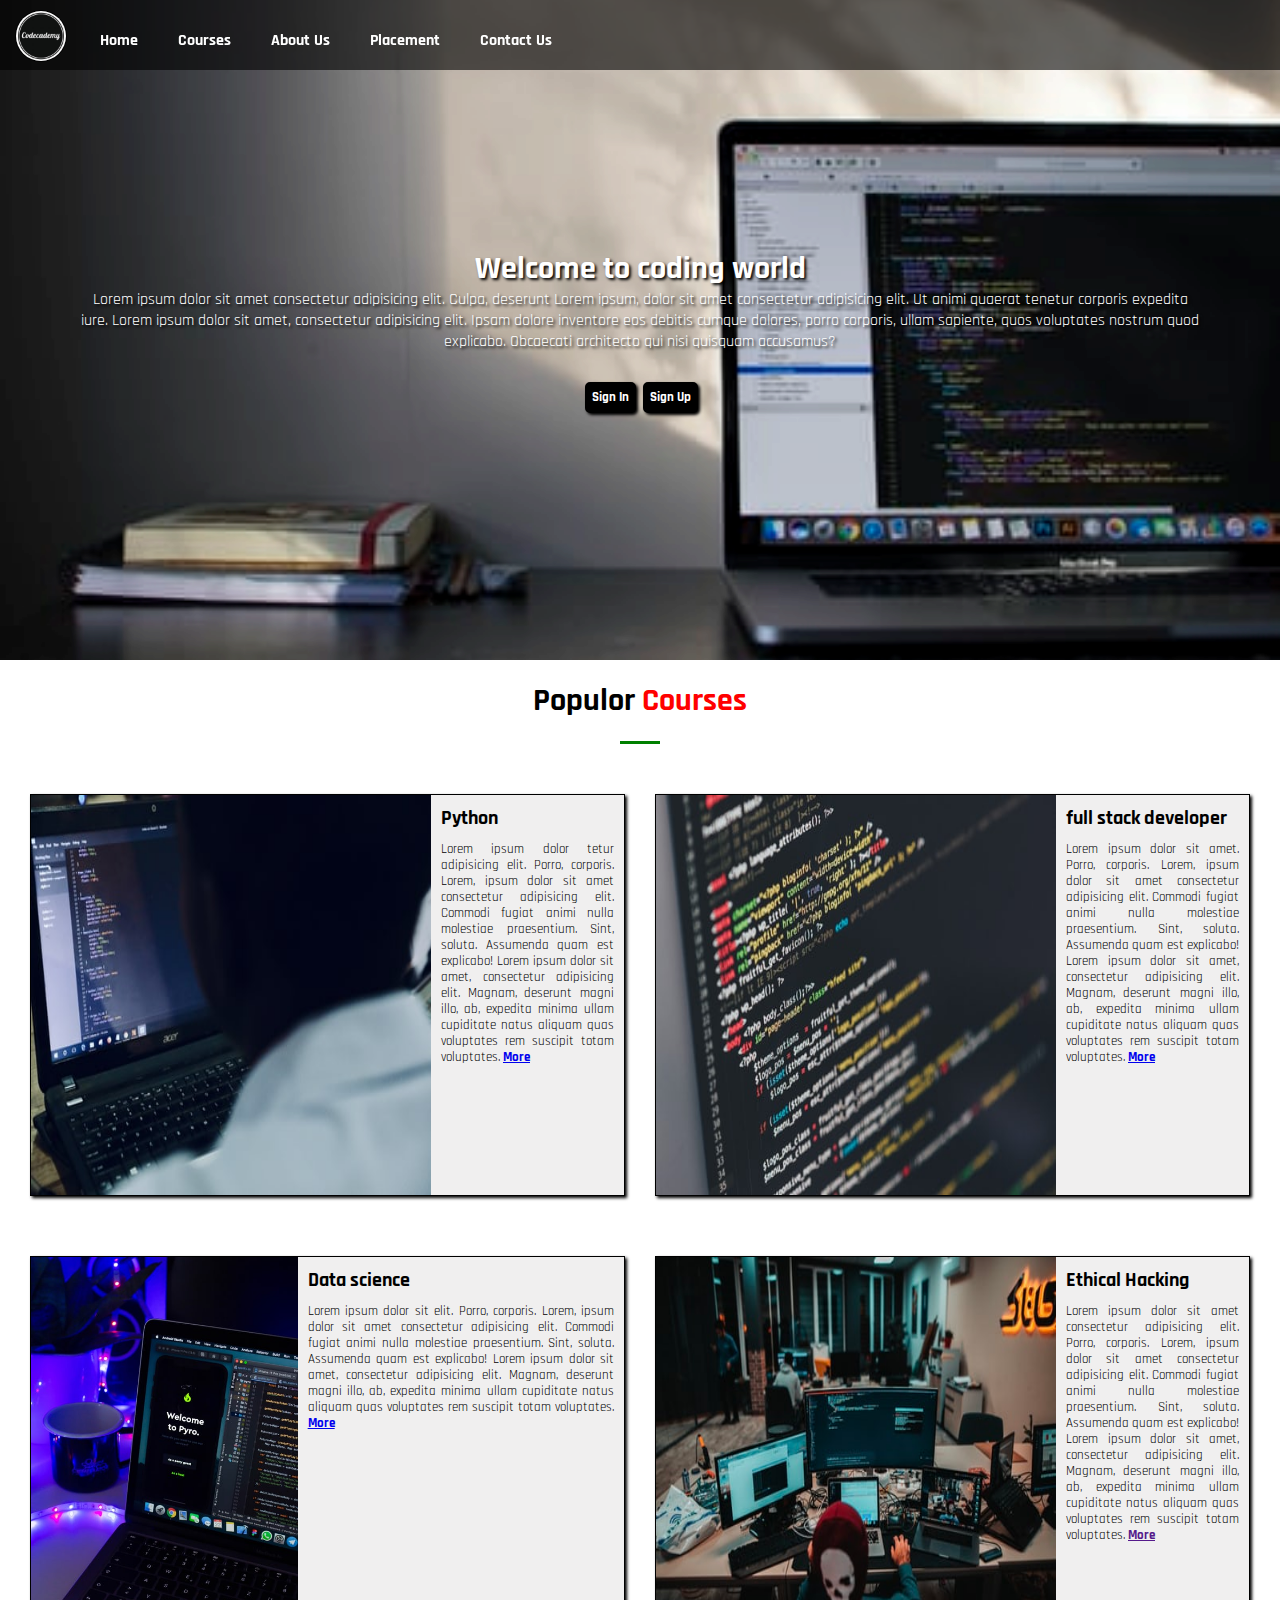
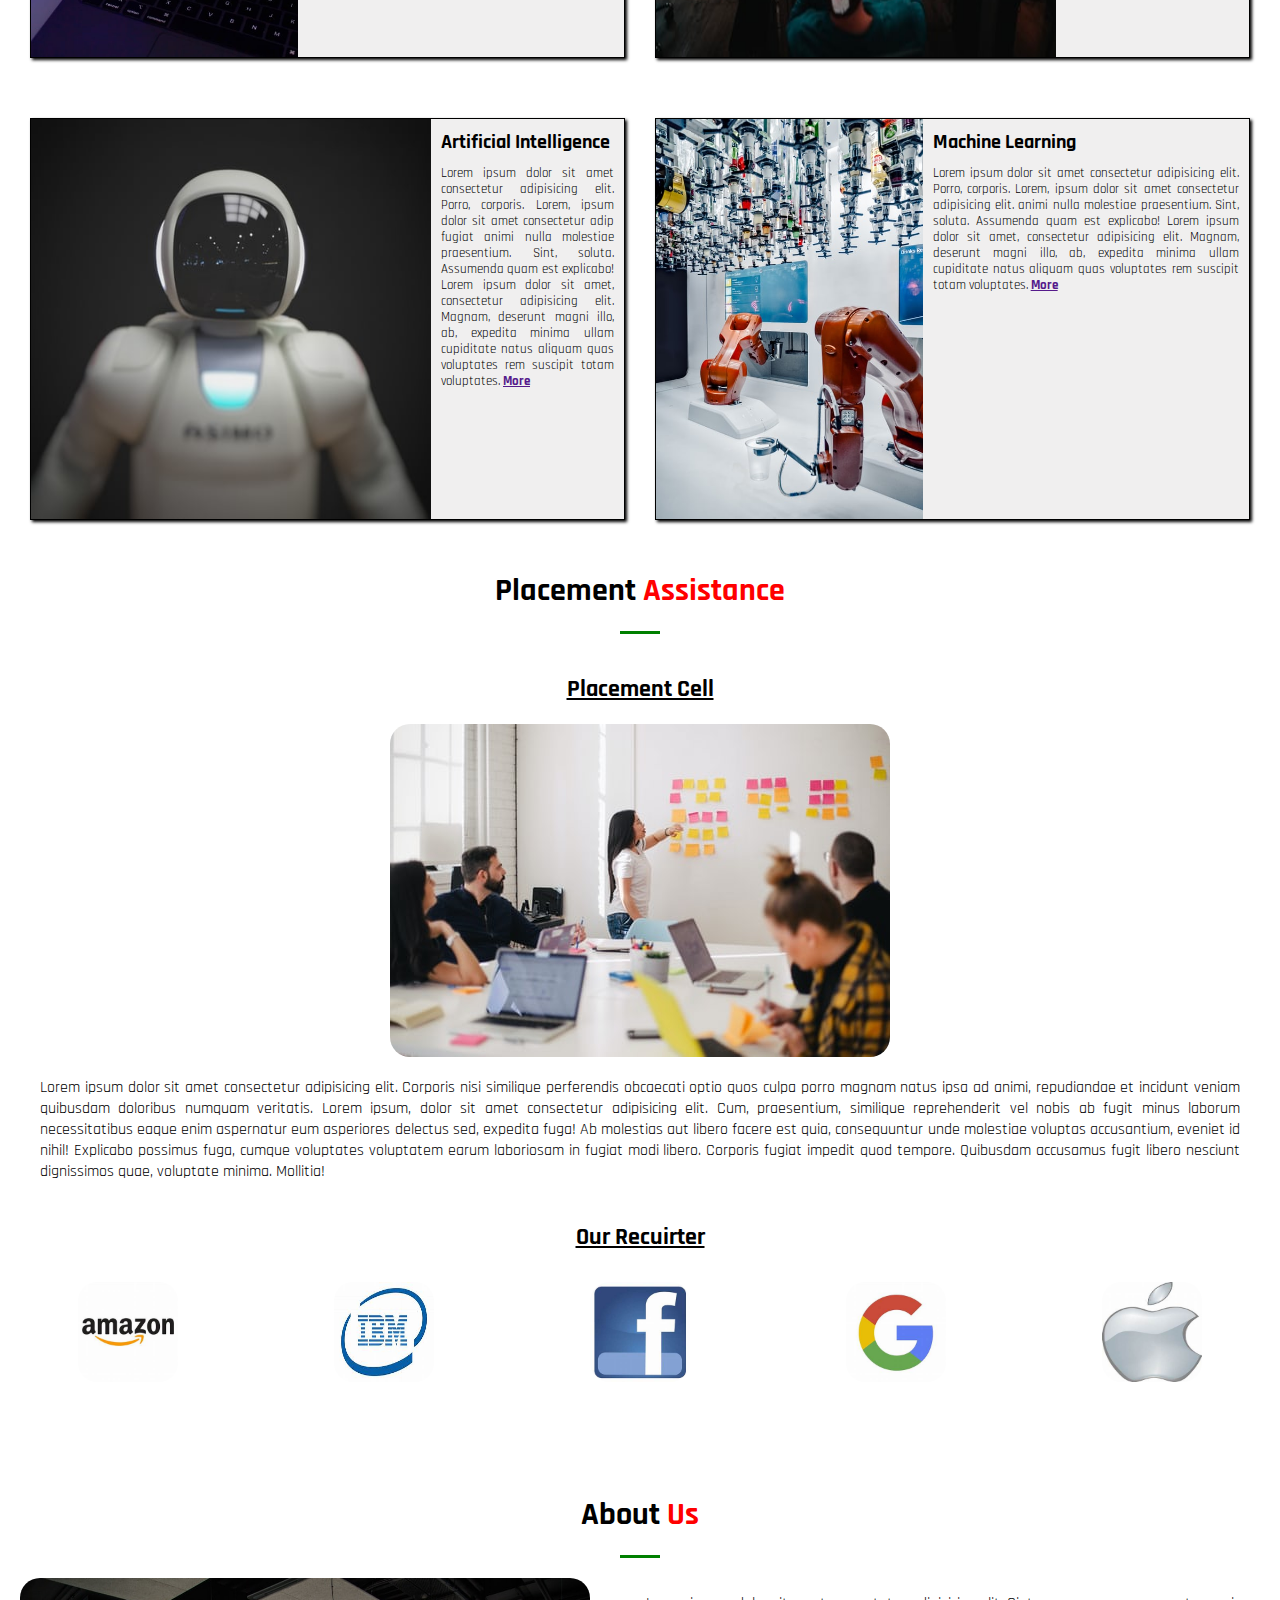
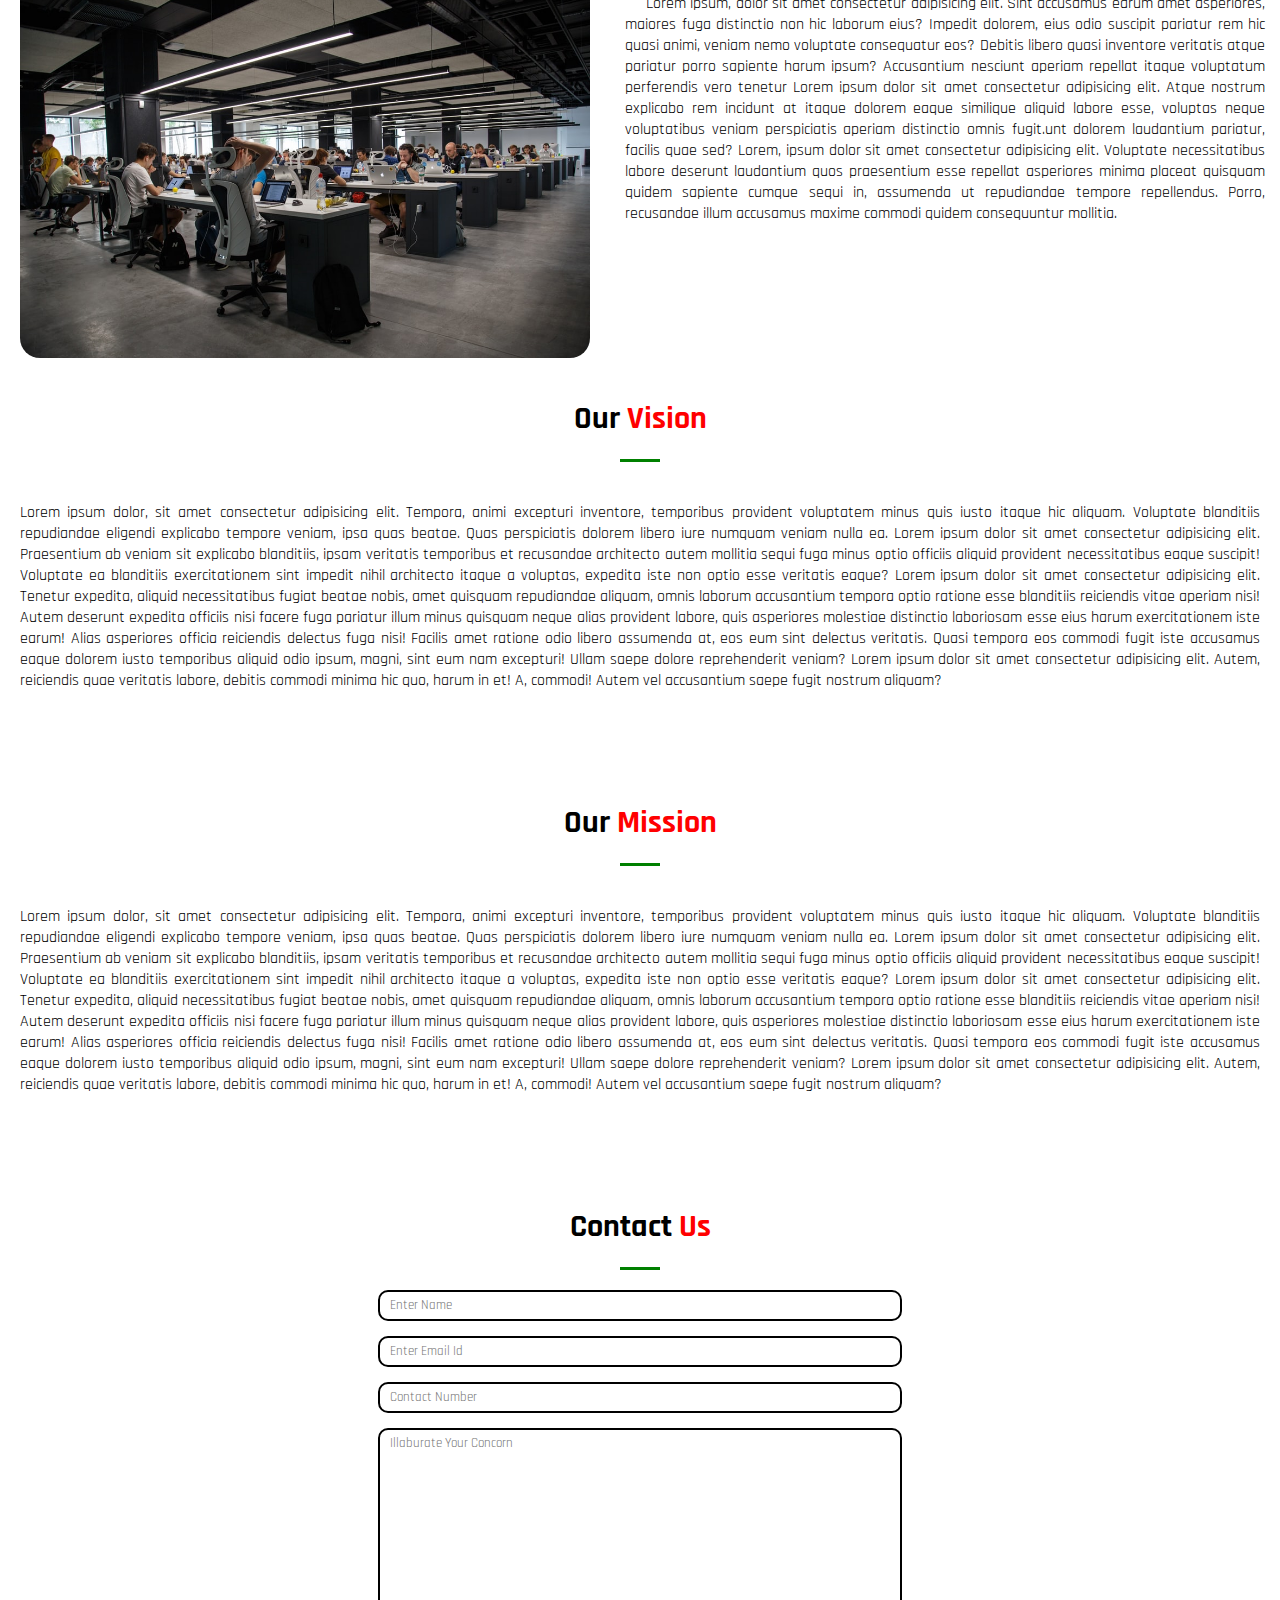
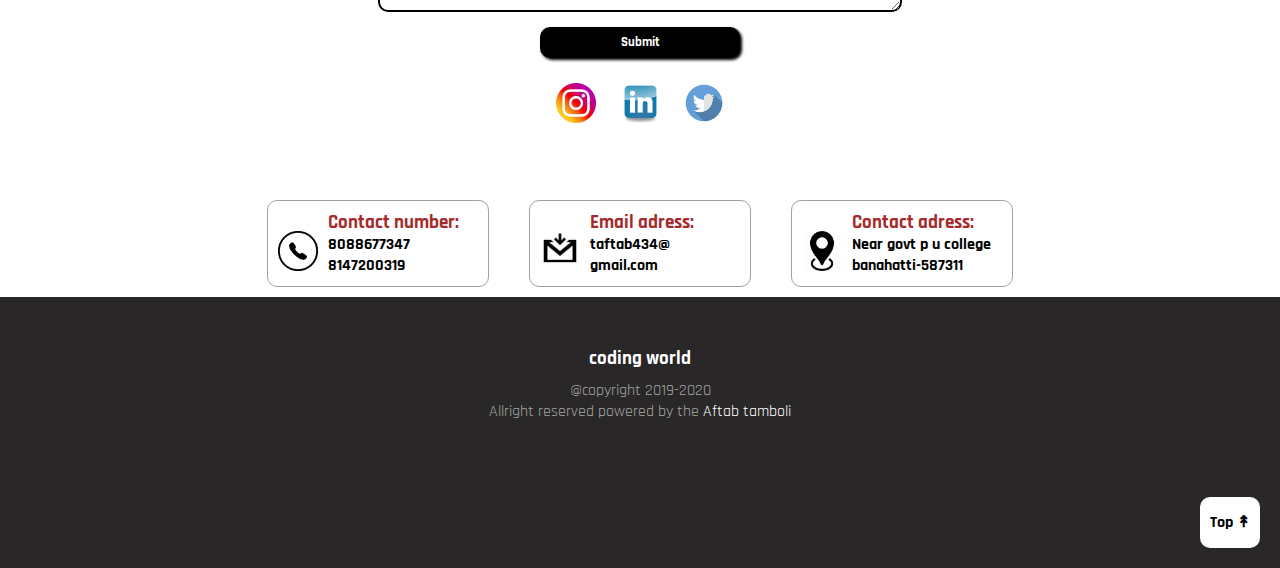
<file: index.html>
<!DOCTYPE html>
<html lang="en">

<head>
    <meta charset="UTF-8">
    <meta name="viewport" content="width=device-width, initial-scale=1.0">
    <title>ieducate</title>
    <link rel="stylesheet" href="trystyle.css">
    <link href="https://fonts.googleapis.com/css2?family=Rajdhani&display=swap" rel="stylesheet">
    <link rel="stylesheet" href="phone.css">

</head>


<body>
    <section>
        <header>

            <nav class="navbar navbar-res v-res1" id="python top">
                <ul id="ul-res" class="v-res2">
                    <div class="logo">
                        <img src="logo.jpg" alt="">
                    </div>
                    <li class="item"><a id="item2" href="index.html">Home</a></li>
                    <li class="item"><a id="item2" href="#course">Courses</a></li>
                    <li class="item"><a id="item2" href="#about">About Us</a></li>
                    <li class="item"><a id="item2" href="#Placement">Placement</a></li>
                    <li class="item"><a id="item2" href="#contact">Contact Us</a></li>
                </ul>

                <div class="hamburger" id="toggle">
                    <div class="line2"> </div>
                    <div class="line2"> </div>
                    <div class="line2"> </div>
                </div>

            </nav>

            <section class="firstsection">
                <h1>Welcome to coding world</h1>
                <p>Lorem ipsum dolor sit amet consectetur adipisicing elit. Culpa, deserunt Lorem ipsum, dolor sit amet
                    consectetur adipisicing elit. Ut animi quaerat tenetur corporis expedita iure. Lorem ipsum dolor sit
                    amet, consectetur adipisicing elit. Ipsam dolore inventore eos debitis cumque dolores, porro
                    corporis,
                    ullam sapiente, quos voluptates nostrum quod explicabo. Obcaecati architecto qui nisi quisquam
                    accusamus?</p>
                <div #btn>
                    <button class="btn">Sign In</button>
                    <button class="btn">Sign Up</button>
                </div>
            </section>
        </header>
        <section class="try try-resc" style="padding: 0;">
            <div class="heading" id="course">
                <h1>Populor <span style="color: red;">Courses</span> </h1>
                <div class="line"> </div>
            </div>
            <div class="secondsection">
                <div class="first-sub-s">
                    <img class="course" src="code1.jpg" alt="">
                    <div class="res2">
                        <h1>Python</h1>
                        <p>Lorem ipsum dolor tetur adipisicing elit. Porro, corporis. Lorem, ipsum dolor sit
                            amet
                            consectetur adipisicing elit. Commodi fugiat animi nulla molestiae praesentium. Sint,
                            soluta.
                            Assumenda
                            quam est explicabo! Lorem ipsum dolor sit amet, consectetur adipisicing elit. Magnam,
                            deserunt
                            magni
                            illo, ab, expedita minima ullam cupiditate natus aliquam quas voluptates rem suscipit totam
                            voluptates. <a href="python.html">More</a></p>
                    </div>
                </div>
                <div class="first-sub-s" id="#fsd">
                    <img class="course" src="code3.jpg" alt="">
                    <div class="res2">
                        <h1>full stack developer</h1>
                        <p>Lorem ipsum dolor sit amet. Porro, corporis. Lorem, ipsum dolor sit
                            amet
                            consectetur adipisicing elit. Commodi fugiat animi nulla molestiae praesentium. Sint,
                            soluta.
                            Assumenda
                            quam est explicabo! Lorem ipsum dolor sit amet, consectetur adipisicing elit. Magnam,
                            deserunt
                            magni
                            illo, ab, expedita minima ullam cupiditate natus aliquam quas voluptates rem suscipit totam
                            voluptates. <a href="fullstackdev.html">More</a></p>
                    </div>

                </div>
            </div>

            <div class="secondsection">
                <div class="first-sub-s">
                    <img class="course" class="course" src="code4.jpg" alt="">
                    <div class="res2">
                        <h1>Data science</h1>
                        <p>Lorem ipsum dolor sit elit. Porro, corporis. Lorem, ipsum dolor sit
                            amet
                            consectetur adipisicing elit. Commodi fugiat animi nulla molestiae praesentium. Sint,
                            soluta.
                            Assumenda
                            quam est explicabo! Lorem ipsum dolor sit amet, consectetur adipisicing elit. Magnam,
                            deserunt
                            magni
                            illo, ab, expedita minima ullam cupiditate natus aliquam quas voluptates rem suscipit totam
                            voluptates. <a href="datasci.html">More</a></p>
                    </div>
                </div>
                <div class="first-sub-s">
                    <img class="course" class="course" src="code2.jpg" alt="">
                    <div class="res2">
                        <h1>Ethical Hacking</h1>
                        <p>Lorem ipsum dolor sit amet consectetur adipisicing elit. Porro, corporis. Lorem, ipsum dolor
                            sit
                            amet
                            consectetur adipisicing elit. Commodi fugiat animi nulla molestiae praesentium. Sint,
                            soluta.
                            Assumenda
                            quam est explicabo! Lorem ipsum dolor sit amet, consectetur adipisicing elit. Magnam,
                            deserunt
                            magni
                            illo, ab, expedita minima ullam cupiditate natus aliquam quas voluptates rem suscipit totam
                            voluptates. <a href="">More</a></p>
                    </div>

                </div>
            </div>

            <div class="secondsection">
                <div class="first-sub-s">
                    <img class="course" src="code5.jpg" alt="">
                    <div class="para">

                        <h1>Artificial Intelligence</h1>
                        <p>Lorem ipsum dolor sit amet consectetur adipisicing elit. Porro, corporis. Lorem, ipsum dolor
                            sit
                            amet
                            consectetur adip fugiat animi nulla molestiae praesentium. Sint, soluta.
                            Assumenda
                            quam est explicabo! Lorem ipsum dolor sit amet, consectetur adipisicing elit. Magnam,
                            deserunt
                            magni
                            illo, ab, expedita minima ullam cupiditate natus aliquam quas voluptates rem suscipit totam
                            voluptates. <a href="">More</a></p>
                    </div>
                </div>
                <div class="first-sub-s">

                    <img class="course" class="course" src="code6.jpg" alt="">

                    <div>
                        <h1>Machine Learning</h1>
                        <p>Lorem ipsum dolor sit amet consectetur adipisicing elit. Porro, corporis. Lorem, ipsum dolor
                            sit
                            amet
                            consectetur adipisicing elit. animi nulla molestiae praesentium. Sint, soluta.
                            Assumenda
                            quam est explicabo! Lorem ipsum dolor sit amet, consectetur adipisicing elit. Magnam,
                            deserunt
                            magni
                            illo, ab, expedita minima ullam cupiditate natus aliquam quas voluptates rem suscipit totam
                            voluptates. <a href="">More</a></p>
                    </div>

                </div>
            </div>
        </section>
        <section class="try try-place">

            <div class="heading" id="Placement">
                <h1>Placement <span style="color: red;">Assistance</span></h1>
                <div class="line"> </div>
            </div>
            <div class="container">
                <h2>Placement Cell</h2>
                <section class="third">


                    <img src="office1.jpg" alt="">

                    <p> Lorem ipsum dolor sit amet consectetur adipisicing elit. Corporis nisi similique perferendis
                        obcaecati
                        optio quos culpa porro magnam natus ipsa ad animi, repudiandae et incidunt veniam quibusdam
                        doloribus
                        numquam veritatis.
                        Lorem ipsum, dolor sit amet consectetur adipisicing elit. Cum, praesentium, similique
                        reprehenderit
                        vel
                        nobis ab fugit minus laborum necessitatibus eaque enim aspernatur eum asperiores delectus sed,
                        expedita
                        fuga! Ab molestias aut libero facere est quia, consequuntur unde molestiae voluptas accusantium,
                        eveniet
                        id nihil! Explicabo possimus fuga, cumque voluptates voluptatem earum laboriosam in fugiat modi
                        libero.
                        Corporis fugiat impedit quod tempore. Quibusdam accusamus fugit libero nesciunt dignissimos
                        quae,
                        voluptate minima. Mollitia!
                    </p>

                </section>
                <h2>Our Recuirter</h2>
                <div class="company">
                    <img src="company1.jpg" alt="">
                    <img src="company2.jpg" alt="">
                    <img src="company3.jpg" alt="">
                    <img src="company5.jpg" alt="">
                    <img src="company.6.jpg" alt="">

                </div>

            </div>
        </section>

        <div class="res">
            <section class="try try-about" id="about-rs">
                <div class="heading" id="about">
                    <h1>About<span style="color: red;"> Us</span></h1>
                    <div class="line"> </div>
                </div>
                <div class="container2">

                    <img src="office2.jpg" alt="">

                    <p> &nbsp; &nbsp; &nbsp;Lorem ipsum, dolor sit amet consectetur adipisicing elit. Sint accusamus
                        earum
                        amet asperiores, maiores fuga distinctio non hic laborum eius? Impedit dolorem, eius odio
                        suscipit
                        pariatur rem hic quasi animi, veniam nemo voluptate consequatur eos? Debitis libero quasi
                        inventore
                        veritatis atque pariatur porro sapiente harum ipsum? Accusantium nesciunt aperiam repellat
                        itaque
                        voluptatum perferendis vero tenetur
                        Lorem ipsum dolor sit amet consectetur adipisicing elit. Atque nostrum explicabo rem incidunt at
                        itaque dolorem eaque similique aliquid labore esse, voluptas neque voluptatibus veniam
                        perspiciatis
                        aperiam distinctio omnis fugit.unt dolorem laudantium pariatur, facilis quae sed?
                        Lorem, ipsum dolor sit amet consectetur adipisicing elit. Voluptate necessitatibus labore
                        deserunt
                        laudantium quos praesentium esse repellat asperiores minima placeat quisquam quidem sapiente
                        cumque
                        sequi in, assumenda ut repudiandae tempore repellendus. Porro, recusandae illum accusamus maxime
                        commodi quidem consequuntur mollitia.
                    </p>

                </div>
        </div>

        <div class="res ">
            <div class="heading headingh try-vision" id="head-rs">
                <h1>Our<span style="color: red;"> Vision</span></h1>
                <div class="line"> </div>
            </div>
            <div class="container3">
                <p>Lorem ipsum dolor, sit amet consectetur adipisicing elit. Tempora, animi excepturi inventore,
                    temporibus
                    provident voluptatem minus quis iusto itaque hic aliquam. Voluptate blanditiis repudiandae eligendi
                    explicabo tempore veniam, ipsa quas beatae. Quas perspiciatis dolorem libero iure numquam veniam
                    nulla
                    ea.
                    Lorem ipsum dolor sit amet consectetur adipisicing elit. Praesentium ab veniam sit explicabo
                    blanditiis,
                    ipsam veritatis temporibus et recusandae architecto autem mollitia sequi fuga minus optio officiis
                    aliquid provident necessitatibus eaque suscipit! Voluptate ea blanditiis exercitationem sint impedit
                    nihil architecto itaque a voluptas, expedita iste non optio esse veritatis eaque?
                    Lorem ipsum dolor sit amet consectetur adipisicing elit. Tenetur expedita, aliquid necessitatibus
                    fugiat
                    beatae nobis, amet quisquam repudiandae aliquam, omnis laborum accusantium tempora optio ratione
                    esse
                    blanditiis reiciendis vitae aperiam nisi! Autem deserunt expedita officiis nisi facere fuga pariatur
                    illum minus quisquam neque alias provident labore, quis asperiores molestiae distinctio laboriosam
                    esse
                    eius harum exercitationem iste earum! Alias asperiores officia reiciendis delectus fuga nisi!
                    Facilis
                    amet ratione odio libero assumenda at, eos eum sint delectus veritatis. Quasi tempora eos commodi
                    fugit
                    iste accusamus eaque dolorem iusto temporibus aliquid odio ipsum, magni, sint eum nam excepturi!
                    Ullam
                    saepe dolore reprehenderit veniam?
                    Lorem ipsum dolor sit amet consectetur adipisicing elit. Autem, reiciendis quae veritatis labore,
                    debitis commodi minima hic quo, harum in et! A, commodi! Autem vel accusantium saepe fugit nostrum
                    aliquam?
                </p>

            </div>
        </div>
        <div class="res res2">
            <div class="heading headingh try-mission" id="head-rs">
                <h1>Our<span style="color: red;"> Mission</span></h1>
                <div class="line"> </div>
            </div>
            <div class="container3 container3pro">
                <p>Lorem ipsum dolor, sit amet consectetur adipisicing elit. Tempora, animi excepturi inventore,
                    temporibus
                    provident voluptatem minus quis iusto itaque hic aliquam. Voluptate blanditiis repudiandae eligendi
                    explicabo tempore veniam, ipsa quas beatae. Quas perspiciatis dolorem libero iure numquam veniam
                    nulla
                    ea.
                    Lorem ipsum dolor sit amet consectetur adipisicing elit. Praesentium ab veniam sit explicabo
                    blanditiis,
                    ipsam veritatis temporibus et recusandae architecto autem mollitia sequi fuga minus optio officiis
                    aliquid provident necessitatibus eaque suscipit! Voluptate ea blanditiis exercitationem sint impedit
                    nihil architecto itaque a voluptas, expedita iste non optio esse veritatis eaque?
                    Lorem ipsum dolor sit amet consectetur adipisicing elit. Tenetur expedita, aliquid necessitatibus
                    fugiat
                    beatae nobis, amet quisquam repudiandae aliquam, omnis laborum accusantium tempora optio ratione
                    esse
                    blanditiis reiciendis vitae aperiam nisi! Autem deserunt expedita officiis nisi facere fuga pariatur
                    illum minus quisquam neque alias provident labore, quis asperiores molestiae distinctio laboriosam
                    esse
                    eius harum exercitationem iste earum! Alias asperiores officia reiciendis delectus fuga nisi!
                    Facilis
                    amet ratione odio libero assumenda at, eos eum sint delectus veritatis. Quasi tempora eos commodi
                    fugit
                    iste accusamus eaque dolorem iusto temporibus aliquid odio ipsum, magni, sint eum nam excepturi!
                    Ullam
                    saepe dolore reprehenderit veniam?
                    Lorem ipsum dolor sit amet consectetur adipisicing elit. Autem, reiciendis quae veritatis labore,
                    debitis commodi minima hic quo, harum in et! A, commodi! Autem vel accusantium saepe fugit nostrum
                    aliquam?
                </p>

            </div>
        </div>
    </section>

    <section class="try try-contact">
        <div class="heading " id="contact">
            <h1>Contact<span style="color: red;"> Us</span></h1>
            <div class="line"> </div>
        </div>
        <div class="contact contact-res">
            <input type="text" placeholder="Enter Name">
            <input type="text" placeholder="Enter Email Id">
            <input type="text" placeholder="Contact Number">
            <textarea name="Querys" id="" cols="30" rows="10" placeholder="Illaburate Your Concorn"></textarea>
            <button class="btn">Submit</button>

        </div>
        <div class="number">
            <a href="https://instagram.com/aftabbofficial?igshid=u3rsbrlmwgj2"> <img src="instagram.png"
                    alt=""></a>
            <a href="https://www.linkedin.com/in/aftab-tamboli-2931b41a4"> <img src="linkdin.png" alt=""></a>
            <a href="https://twitter.com/AftabTa97105484?s=08"> <img src="tweeter.png" alt=""></a>
        </div><br>
        <div class="last">
            <div class="phone last-common">
                <div><img src="phone2.png" alt=""></div><span style="color: brown;">
                    <h3>Contact number:</h3>
                </span>
                <h4>8088677347</h4>
                <h4>8147200319</h4>
            </div>
            <div class="email last-common">
                <div><img src="gmail2.png" alt=""></div><span style="color: brown;">
                    <h3>Email adress:</h3>
                </span>
                <h4>taftab434@ gmail.com</h4> 
            </div>
            <div class="adress last-common">
                <div><img src="adress.webp" alt=""></div><span style="color: brown;">
                    <h3> Contact adress:</h3>
                </span>
                <div>
                    <h4>Near govt p u college banahatti-587311</h4>
                </div>
            </div>
        </div>
        <section class="try try-resf">
            <section class="try try-resf" style="background-color: rgb(41, 39, 39);">
                <Footer>
                    <div class="footcon">
                        <h3>coding world</h3>
                        <p>@copyright 2019-2020</p>
                        <P id="forlast">Allright reserved powered by the <span style="color: white;"> Aftab
                                tamboli</span></P>
                    </div>
                </Footer>
                <div class="top"><a href="#top">
                        <div class="top2"> Top &#8607;</div>
                    </a>

                </div>
            </section>
            <section class="try">

                <script "text/javascript">
                    let burger = document.querySelector('.hamburger')
                    let navbar = document.querySelector('.navbar-res')
                    let ul = document.querySelector('ul')
                    let ab = document.getElementById('item-2')
                    burger.addEventListener('click', () => {
                        navbar.classList.toggle('v-res1');
                        ul.classList.toggle('v-res2');
                    })


                </script>

</body>

</html>
</file>
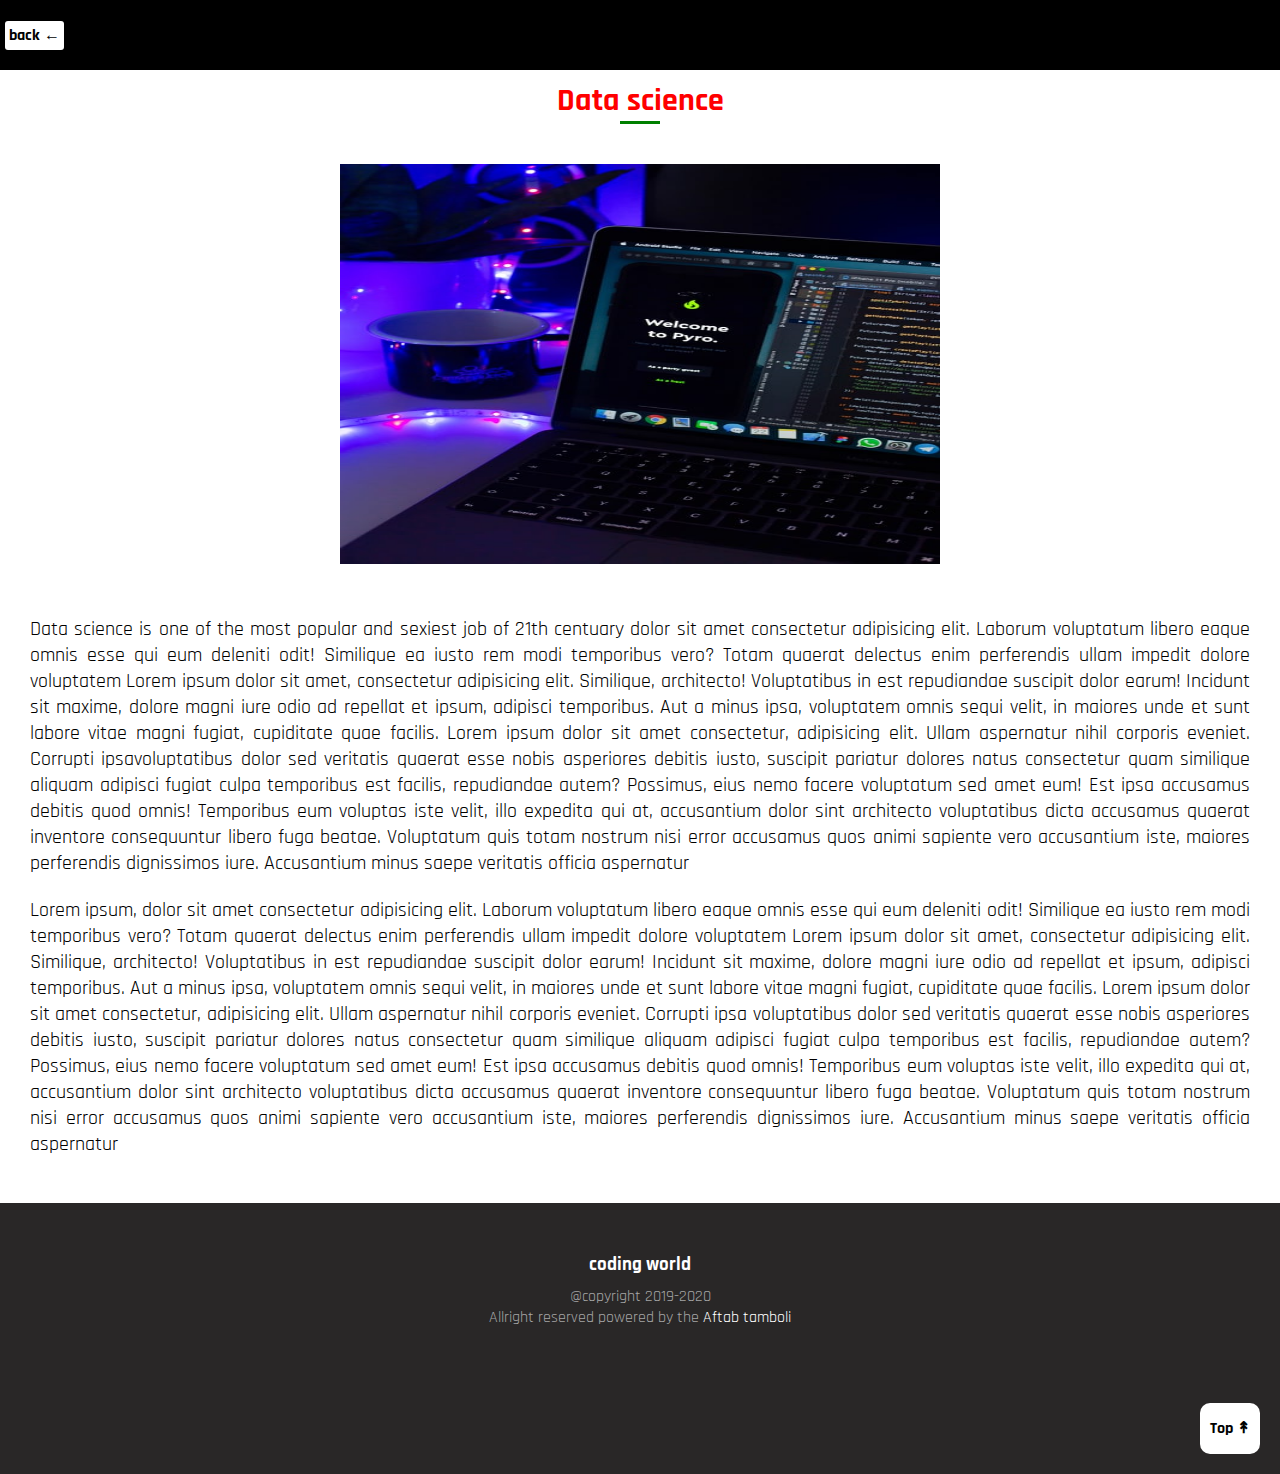
<file: datasci.html>
<!DOCTYPE html>
<html lang="en">

<head>
    <meta charset="UTF-8">
    <meta name="viewport" content="width=device-width, initial-scale=1.0">
    <title>Python</title>
    <link rel="stylesheet" href="phone2.css">
    <link href="https://fonts.googleapis.com/css2?family=Rajdhani&display=swap" rel="stylesheet">
    <style>
        *{
    margin: 0;
    padding: 0;
    font-family: 'Rajdhani', sans-serif;
}
        body {
            margin: 0;
            padding: 0;
        }

        .navbar {
            background-color: black;
            width: 100%;
            height: 70px;
            color: white;
        }

        .back {
            width: 100px;

            padding-top: 25px;
            padding-left: 5px;

        }

        .back a {
            color: black;
            text-decoration: none;
            background-color: white;
            border-radius: 3px;
            padding: 4px;
            font-weight: bold;
        }

        .img {
            margin: auto;
            width: 600px;
            margin-top: 40px;
        }
        .img img{
            width: 600px;
            height: 400px;
        }

        .head {
            display: flex;
            justify-content: center;
            color: red;
            margin-top: 10px;
        }

        .line {
            height: 3px;
            width: 40px;
            background-color: green;
            margin: auto;
            margin-bottom: 20px;
        }

        .pythonabout {
            display: flex;
            justify-content: center;
            padding: 30px;
            display: block;
            margin-block-start: 1em;
            margin-block-end: 1em;
            margin-inline-start: 0px;
            margin-inline-end: 0px;
        }
        .pythonabout  p{
            font-size: 20px;
            text-align: justify;

        }
        footer{
    height: 200px;
    background-color: rgb(41, 39, 39);
    
}
.footcon{
    display: flex;
    flex-direction: column;
    align-items: center;
    text-align: center;
    padding-top: 50px;
}
.footcon h3{
color: white;
margin-bottom: 10px;
}
.footcon p{
color :rgb(165, 165, 165);

}
.top{
    display: inline;
    float: right;
    width: 100%;
    background-color: rgb(41, 39, 39);
}
.top2{
    float: right;
    background-color: white;
    margin:0 20px 20px 0;
    padding: 15px 10px 15px 10px;
    border-radius: 10px;
    font-weight: bolder;
    transition: 5s ease;
    color: black;
    text-decoration: none;
}
@media only screen and (max-width: 672px){
.img {
width: 460px;
}
.img img {
width: 100%;
}
}
@media only screen and (max-width: 470px){
.img {
width: 390px;
}
.img img {
width: 100%;
}
}
@media only screen and (max-width: 425px){
.img {
width: 320px;
}
.img img {
width: 100%;
}
}
@media only screen and (max-width: 340px){
.img {
width: 280px; 
}
.img img {
width: 100%;
}
}


@media only screen and (max-width: 672px){
    .img {
        width: 460px;
    }
    .img img {
        width: 100%;
    }
}
    @media only screen and (max-width: 470px){
    .img {
        width: 390px;
    }
    .img img {
        width: 100%;
    }
}
    @media only screen and (max-width: 425px){
    .img {
        width: 320px;
    }
    .img img {
        width: 100%;
    }
}
@media only screen and (max-width: 340px){
    .img {
        width: 280px; 
    }
    .img img {
        width: 100%;
    }
}

        
    </style>
</head>

<body>
    <nav class="navbar">
        <div class="back"><a href="index.html"> back &larr;</a>
        </div>
    </nav>
    <div class="head">
        <h1>Data science</h1>
    </div>
    <div class="line"></div>
    <div class="img">
        <img src="code4.jpg" alt="" class="img1">
    </div>
    <div class="pythonabout"><p>Data science is one of the most popular and sexiest job of 21th centuary dolor sit amet consectetur adipisicing elit. Laborum voluptatum libero eaque
        omnis esse qui eum deleniti odit! Similique ea iusto rem modi temporibus vero? Totam quaerat
        delectus enim perferendis ullam impedit dolore voluptatem Lorem ipsum dolor sit amet, consectetur adipisicing
        elit. Similique, architecto! Voluptatibus in est repudiandae suscipit dolor earum! Incidunt sit maxime, dolore
        magni iure odio ad repellat et ipsum, adipisci temporibus. Aut a minus ipsa, voluptatem omnis sequi velit, in
        maiores unde et sunt labore vitae magni fugiat, cupiditate quae facilis.
        Lorem ipsum dolor sit amet consectetur, adipisicing elit. Ullam aspernatur nihil corporis eveniet. Corrupti ipsavoluptatibus dolor sed veritatis quaerat esse nobis asperiores debitis iusto, suscipit pariatur dolores natus
        consectetur quam similique aliquam adipisci fugiat culpa temporibus est facilis, repudiandae autem? Possimus,
        eius nemo facere voluptatum sed amet eum! Est ipsa accusamus debitis quod omnis! Temporibus eum voluptas iste
        velit, illo expedita qui at, accusantium dolor sint architecto voluptatibus dicta accusamus quaerat inventore
        consequuntur libero fuga beatae. Voluptatum quis totam nostrum nisi error accusamus quos animi sapiente vero
        accusantium iste, maiores perferendis dignissimos iure. Accusantium minus saepe veritatis officia aspernatur</p>

        <br>
        <p>Lorem ipsum, dolor sit amet consectetur adipisicing elit. Laborum voluptatum libero eaque
            omnis esse qui eum deleniti odit! Similique ea iusto rem modi temporibus vero? Totam quaerat
            delectus enim perferendis ullam impedit dolore voluptatem Lorem ipsum dolor sit amet, consectetur adipisicing
            elit. Similique, architecto! Voluptatibus in est repudiandae suscipit dolor earum! Incidunt sit maxime, dolore
            magni iure odio ad repellat et ipsum, adipisci temporibus. Aut a minus ipsa, voluptatem omnis sequi velit, in
            maiores unde et sunt labore vitae magni fugiat, cupiditate quae facilis. Lorem ipsum dolor sit amet consectetur, adipisicing elit. Ullam aspernatur nihil corporis eveniet. Corrupti ipsa
            voluptatibus dolor sed veritatis quaerat esse nobis asperiores debitis iusto, suscipit pariatur dolores natus
            consectetur quam similique aliquam adipisci fugiat culpa temporibus est facilis, repudiandae autem? Possimus,
            eius nemo facere voluptatum sed amet eum! Est ipsa accusamus debitis quod omnis! Temporibus eum voluptas iste
            velit, illo expedita qui at, accusantium dolor sint architecto voluptatibus dicta accusamus quaerat inventore
            consequuntur libero fuga beatae. Voluptatum quis totam nostrum nisi error accusamus quos animi sapiente vero
            accusantium iste, maiores perferendis dignissimos iure. Accusantium minus saepe veritatis officia aspernatur</p>
    </div>
    <Footer>
        <div class="footcon">
            <h3>coding world</h3>
            <p>@copyright 2019-2020</p>
            <P id="forlast">Allright reserved powered by the <span style="color: white;"> Aftab
                    tamboli</span></P>
        </div>
    </Footer>
    <div class="top"><a href="#top"> <div class="top2"> Top &#8607;</div></a></div>

</body>

</html>
</file>
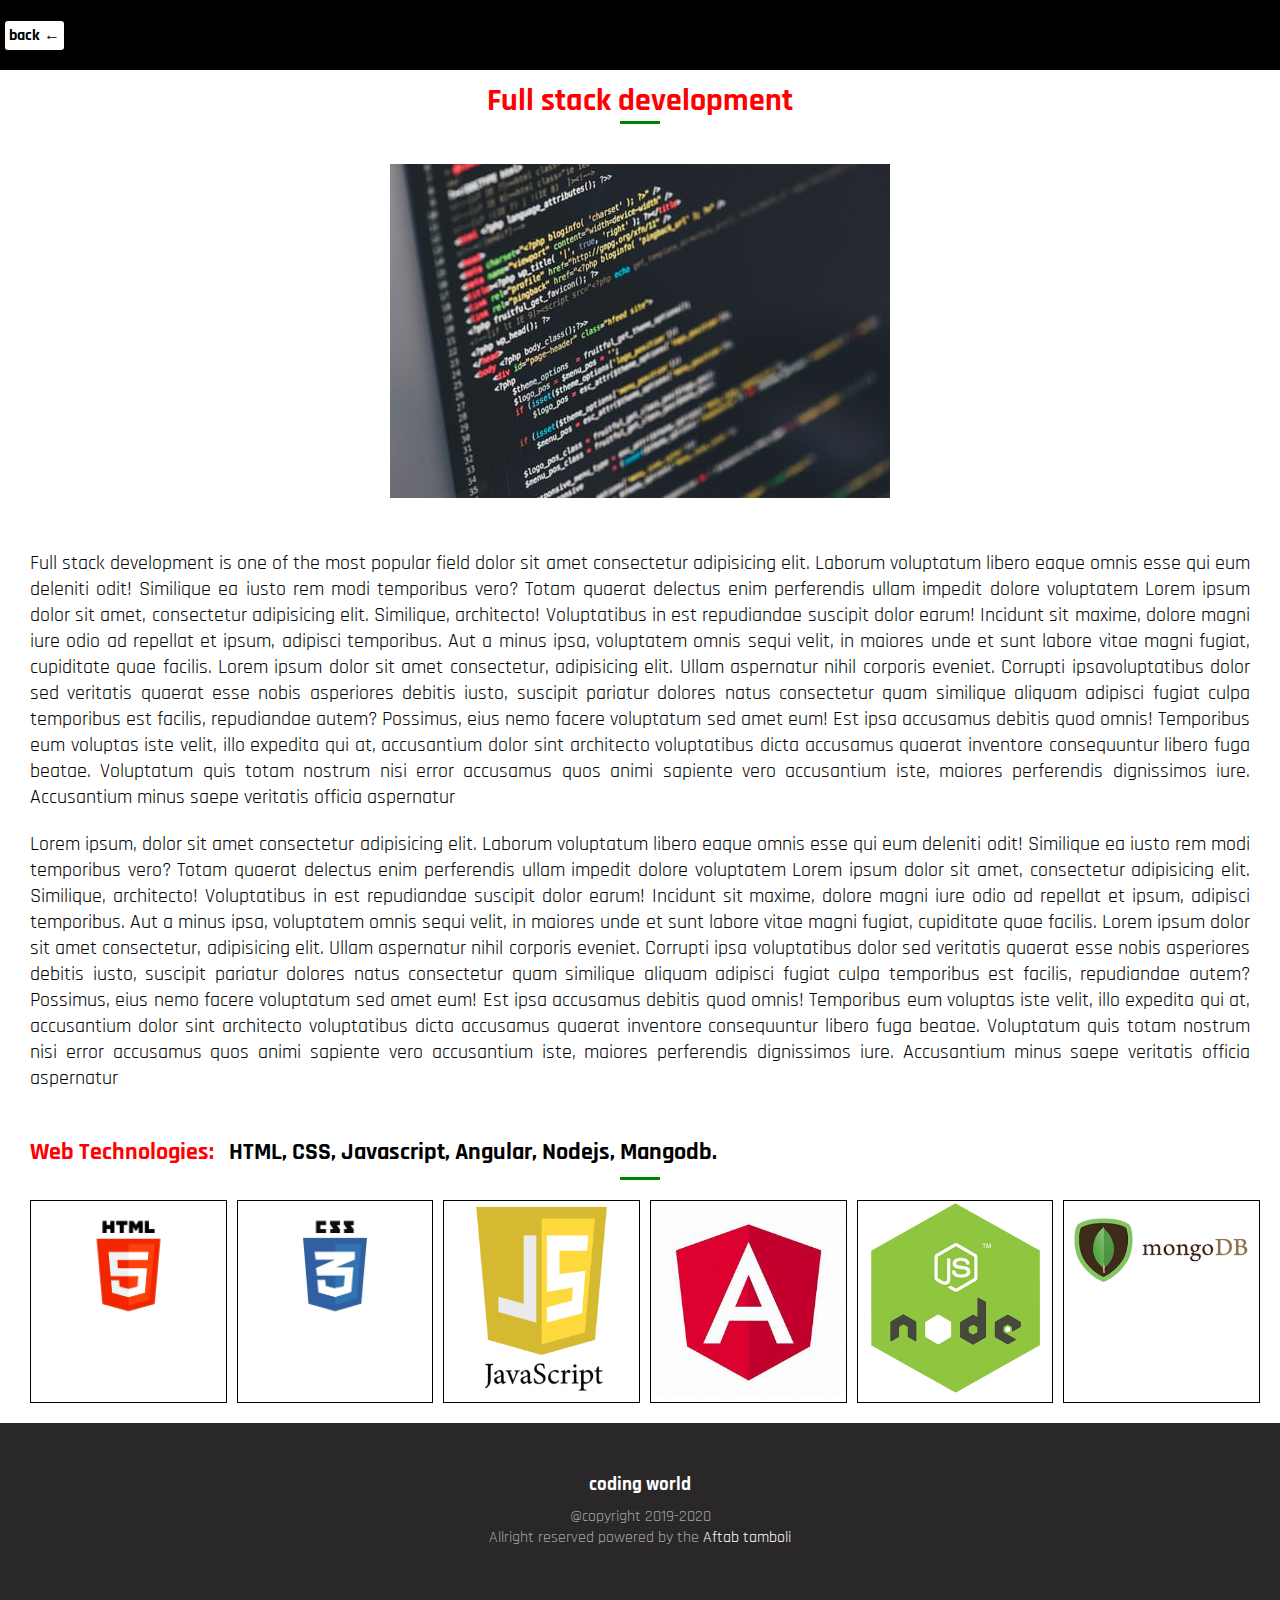
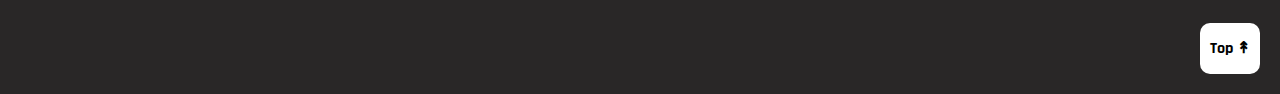
<file: fullstackdev.html>
<!DOCTYPE html>
<html lang="en">

<head>
    <meta charset="UTF-8">
    <meta name="viewport" content="width=device-width, initial-scale=1.0">
    <title>Full stack web development</title>
    <link href="https://fonts.googleapis.com/css2?family=Rajdhani&display=swap" rel="stylesheet">
    <link rel="stylesheet" href="phone2.css">
    <style>
        * {
            margin: 0;
            padding: 0;
            font-family: 'Rajdhani', sans-serif;
        }

        body {
            margin: 0;
            padding: 0;


        }

        .navbar {
            background-color: black;
            width: 100%;
            height: 70px;
            color: white;
        }

        .back {
            width: 100px;

            padding-top: 25px;
            padding-left: 5px;

        }

        .back a {
            color: black;
            text-decoration: none;
            background-color: white;
            border-radius: 3px;
            padding: 4px;
            font-weight: bold;
        }

        .img {
            margin: auto;
            width: 500px;
            margin-top: 40px;
        }

        .head {
            display: flex;
            justify-content: center;
            color: red;
            margin-top: 10px;
        }

        .line {
            height: 3px;
            width: 40px;
            background-color: green;
            margin: auto;
            margin-bottom: 20px;
        }

        .pythonabout {
            display: flex;
            justify-content: center;
            padding: 30px;
            display: block;
            margin-block-start: 1em;
            margin-block-end: 1em;
            margin-inline-start: 0px;
            margin-inline-end: 0px;
        }

        .pythonabout p {
            font-size: 20px;
            text-align: justify;

        }

        footer {
            height: 200px;
            background-color: rgb(41, 39, 39);

        }

        .footcon {
            display: flex;
            flex-direction: column;
            align-items: center;
            text-align: center;
            padding-top: 50px;
        }

        .footcon h3 {
            color: white;
            margin-bottom: 10px;
        }

        .footcon p {
            color: rgb(165, 165, 165);

        }

        .Technologies h2 {
            color: red;
            margin: 0 0 10px 30px;
        }

        .top {
            display: inline;
            float: right;
            width: 100%;
            background-color: rgb(41, 39, 39);
        }

        .top2 {
            float: right;
            background-color: white;
            margin: 0 20px 20px 0;
            padding: 15px 10px 15px 10px;
            border-radius: 10px;
            font-weight: bolder;
            transition: 5s ease;
            color: black;
            text-decoration: none;
        }

        .html h2 {
            color: red;
            margin-left: 30px;
        }

        .techpro {
            width: 240px;
            border: 1px solid black;
            margin-left: 10px;
            position: relative;
            display: inline-block;
        }

        .maintechpro {
            display: flex;
            justify-content: center;
            margin: 20px;

        }

        .techpro img {
            width: 100%;

        }



        @media only screen and (max-width: 672px) {
            .img {
                width: 460px;
            }

            .img img {
                width: 100%;
            }
        }

        @media only screen and (max-width: 470px) {
            .img {
                width: 390px;
            }

            .img img {
                width: 100%;
            }
        }

        @media only screen and (max-width: 425px) {
            .img {
                width: 320px;
            }

            .img img {
                width: 100%;
            }
        }

        @media only screen and (max-width: 340px) {
            .img {
                width: 280px;
            }

            .img img {
                width: 100%;
            }
        }


        @media only screen and (max-width: 672px) {
            .img {
                width: 460px;
            }

            .img img {
                width: 100%;
            }
        }

        @media only screen and (max-width: 470px) {
            .img {
                width: 390px;
            }

            .img img {
                width: 100%;
            }
        }

        @media only screen and (max-width: 425px) {
            .img {
                width: 320px;
            }

            .img img {
                width: 100%;
            }
        }

        @media only screen and (max-width: 340px) {
            .img {
                width: 280px;
            }

            .img img {
                width: 100%;
            }
        }
    </style>
</head>

<body>
    <nav class="navbar">
        <div class="back"><a href="index.html"> back &larr;</a>
        </div>
    </nav>
    <div class="head">
        <h1>Full stack development</h1>
    </div>
    <div class="line"></div>
    <div class="img">
        <img src="code3.jpg" alt="" class="img1">
    </div>
    <div class="pythonabout">
        <p>Full stack development is one of the most popular field dolor sit amet consectetur adipisicing elit. Laborum
            voluptatum libero eaque
            omnis esse qui eum deleniti odit! Similique ea iusto rem modi temporibus vero? Totam quaerat
            delectus enim perferendis ullam impedit dolore voluptatem Lorem ipsum dolor sit amet, consectetur
            adipisicing
            elit. Similique, architecto! Voluptatibus in est repudiandae suscipit dolor earum! Incidunt sit maxime,
            dolore
            magni iure odio ad repellat et ipsum, adipisci temporibus. Aut a minus ipsa, voluptatem omnis sequi velit,
            in
            maiores unde et sunt labore vitae magni fugiat, cupiditate quae facilis.
            Lorem ipsum dolor sit amet consectetur, adipisicing elit. Ullam aspernatur nihil corporis eveniet. Corrupti
            ipsavoluptatibus dolor sed veritatis quaerat esse nobis asperiores debitis iusto, suscipit pariatur dolores
            natus
            consectetur quam similique aliquam adipisci fugiat culpa temporibus est facilis, repudiandae autem?
            Possimus,
            eius nemo facere voluptatum sed amet eum! Est ipsa accusamus debitis quod omnis! Temporibus eum voluptas
            iste
            velit, illo expedita qui at, accusantium dolor sint architecto voluptatibus dicta accusamus quaerat
            inventore
            consequuntur libero fuga beatae. Voluptatum quis totam nostrum nisi error accusamus quos animi sapiente vero
            accusantium iste, maiores perferendis dignissimos iure. Accusantium minus saepe veritatis officia aspernatur
        </p>

        <br>
        <p>Lorem ipsum, dolor sit amet consectetur adipisicing elit. Laborum voluptatum libero eaque
            omnis esse qui eum deleniti odit! Similique ea iusto rem modi temporibus vero? Totam quaerat
            delectus enim perferendis ullam impedit dolore voluptatem Lorem ipsum dolor sit amet, consectetur
            adipisicing
            elit. Similique, architecto! Voluptatibus in est repudiandae suscipit dolor earum! Incidunt sit maxime,
            dolore
            magni iure odio ad repellat et ipsum, adipisci temporibus. Aut a minus ipsa, voluptatem omnis sequi velit,
            in
            maiores unde et sunt labore vitae magni fugiat, cupiditate quae facilis. Lorem ipsum dolor sit amet
            consectetur, adipisicing elit. Ullam aspernatur nihil corporis eveniet. Corrupti ipsa
            voluptatibus dolor sed veritatis quaerat esse nobis asperiores debitis iusto, suscipit pariatur dolores
            natus
            consectetur quam similique aliquam adipisci fugiat culpa temporibus est facilis, repudiandae autem?
            Possimus,
            eius nemo facere voluptatum sed amet eum! Est ipsa accusamus debitis quod omnis! Temporibus eum voluptas
            iste
            velit, illo expedita qui at, accusantium dolor sint architecto voluptatibus dicta accusamus quaerat
            inventore
            consequuntur libero fuga beatae. Voluptatum quis totam nostrum nisi error accusamus quos animi sapiente vero
            accusantium iste, maiores perferendis dignissimos iure. Accusantium minus saepe veritatis officia aspernatur
        </p>
    </div>
    <div class=" Technologies">
        <h2>Web Technologies: &nbsp; <span style="color: black;">HTML, CSS, Javascript, Angular, Nodejs, Mangodb.</span>
        </h2>
    </div>
    <div class="line"></div>

    <div class="maintechpro">
        <div class="techpro"> <a href=""><img src="Logo HTML5-2.JPG" alt="HTML-5"></a></div>

        <div class="techpro">
            <img src="css.jpg" alt="CSS">
        </div>

        <div class="techpro">
            <img src="javascript.png" alt="javascript">
        </div>
        <div class="techpro">
            <img src="angular.jpg" alt="javascript">
        </div>
        <div class="techpro">
            <img src="nodejs2.png" alt="javascript">
        </div>
        <div class="techpro">
            <img src="mongodb.png" alt="javascript">

        </div>

    </div>
    </div>
    <Footer>
        <div class="footcon">
            <h3>coding world</h3>
            <p>@copyright 2019-2020</p>
            <P id="forlast">Allright reserved powered by the <span style="color: white;"> Aftab
                    tamboli</span></P>
        </div>

    </Footer>
    <div class="top"><a href="#top">
            <div class="top2"> Top &#8607;</div>
        </a>


</body>

</html>
</file>
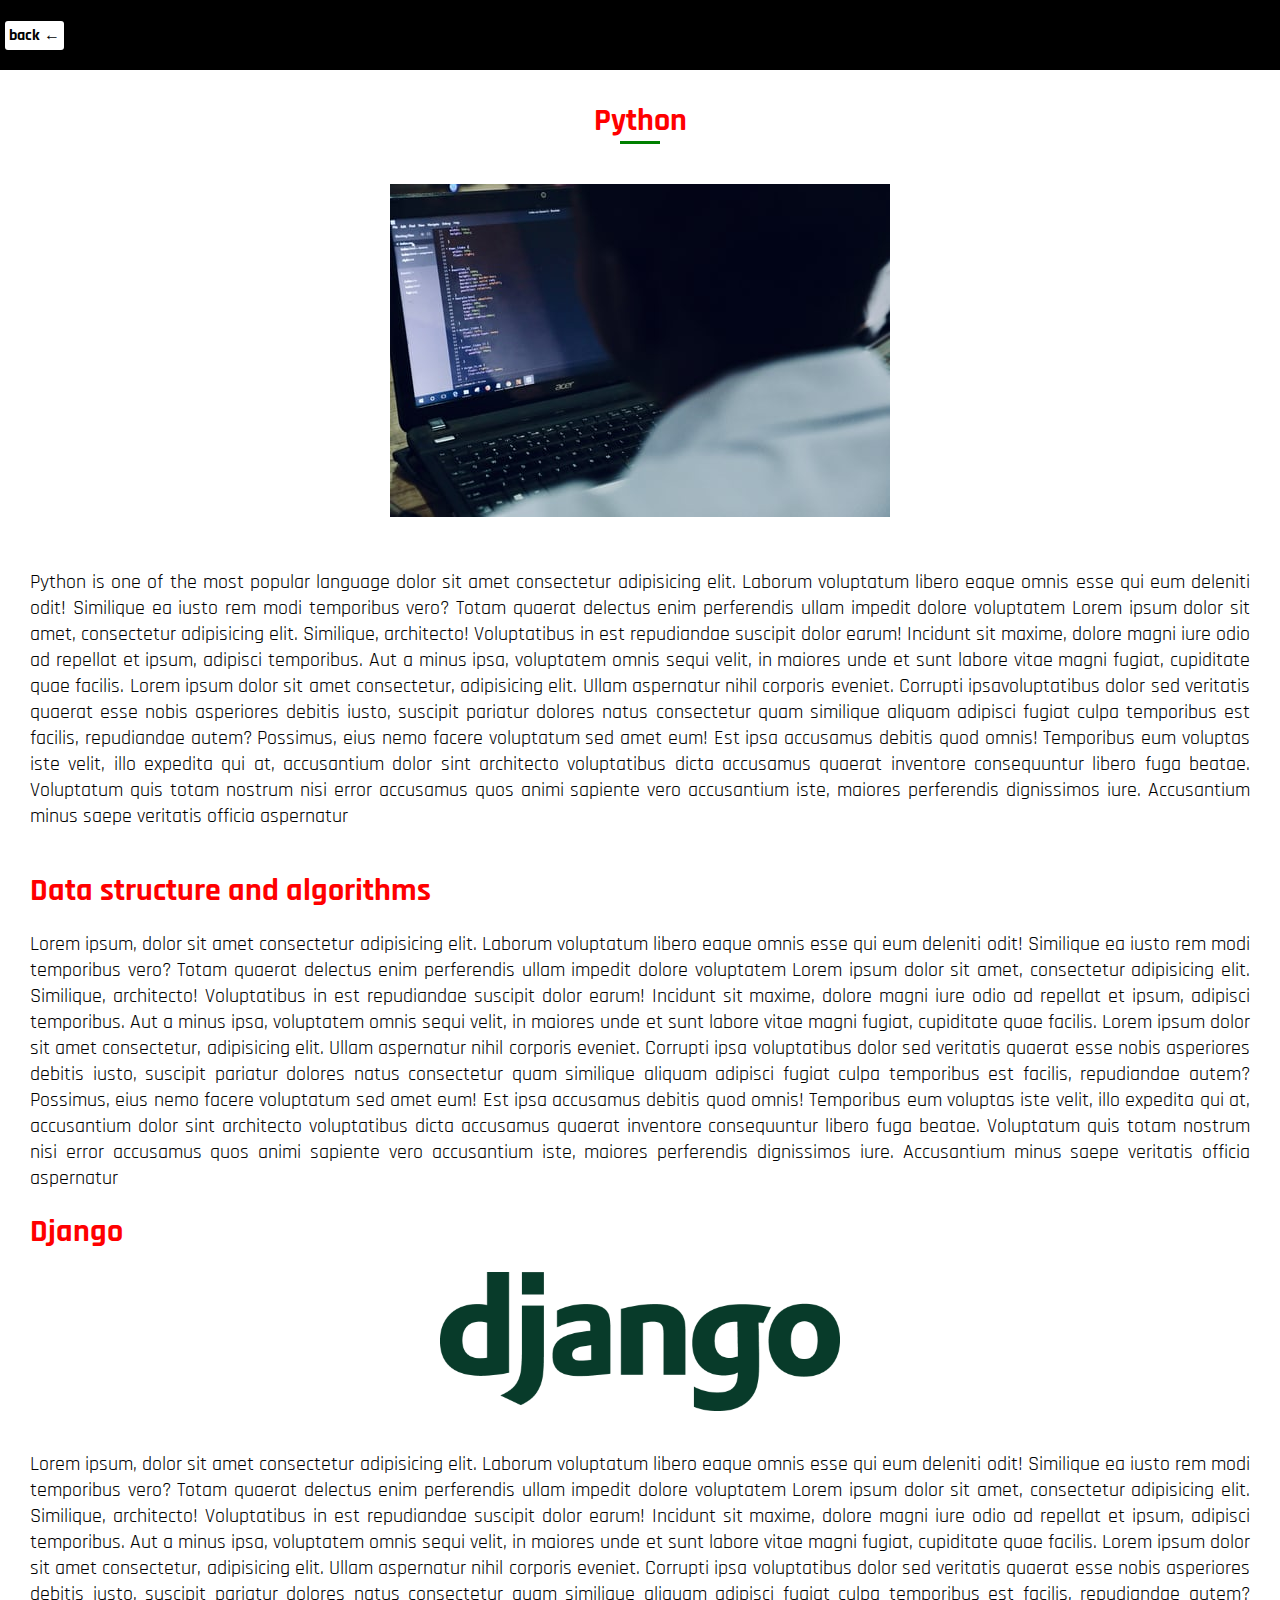
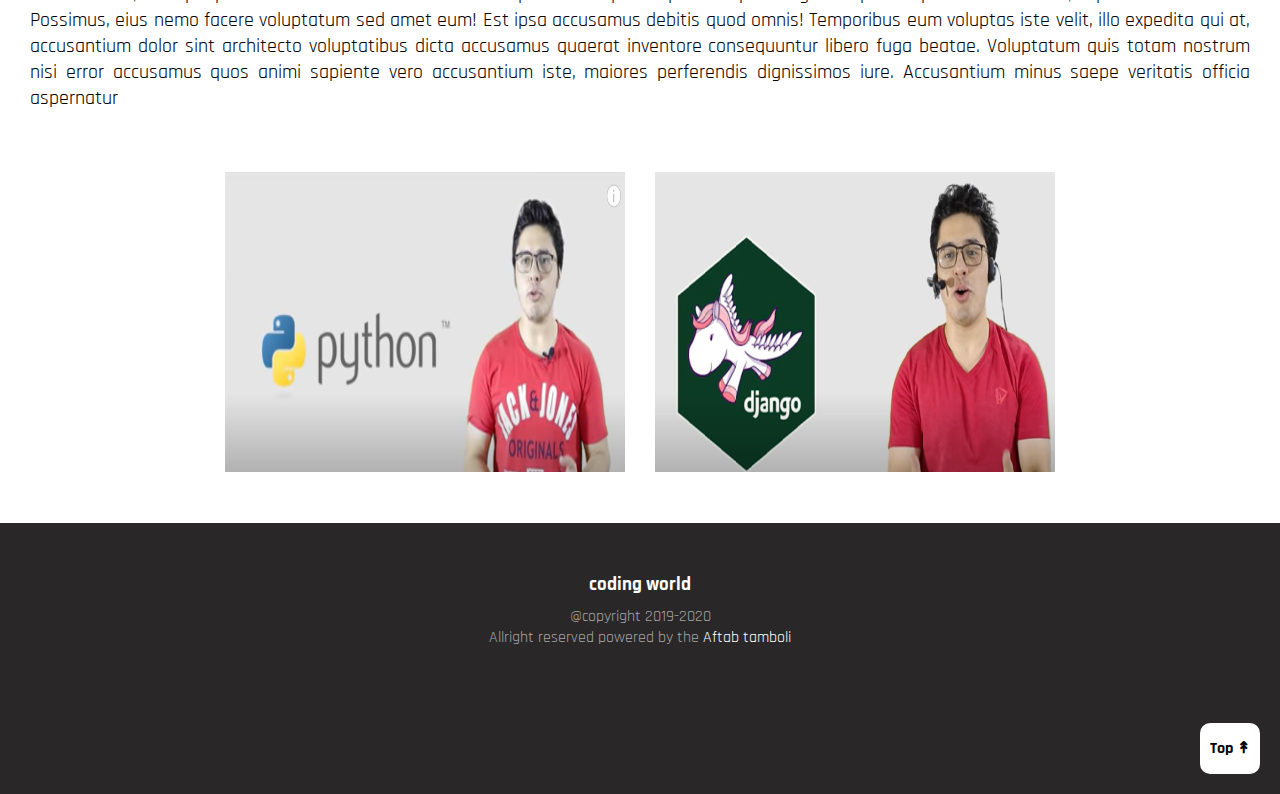
<file: python.html>
<!DOCTYPE html>
<html lang="en">

<head>
    <meta charset="UTF-8">
    <meta name="viewport" content="width=device-width, initial-scale=1.0">
    <title>Python</title>
    <link rel="stylesheet" href="phone2.css">
    <link href="https://fonts.googleapis.com/css2?family=Rajdhani&display=swap" rel="stylesheet">
    <style>
        * {
            margin: 0;
            padding: 0;
            font-family: 'Rajdhani', sans-serif;
        }

        body {
            margin: 0;
            padding: 0;

        }

        .navbar {
            background-color: black;
            width: 100%;
            height: 70px;
            color: white;
        }

        .back {
            width: 100px;

            padding-top: 25px;
            padding-left: 5px;

        }

        .back a {
            color: black;
            text-decoration: none;
            background-color: white;
            border-radius: 3px;
            padding: 4px;
            font-weight: bold;
        }

        .img {
            margin: auto;
            width: 500px;
            margin-top: 40px;
        }

        .head {
            display: flex;
            justify-content: center;
            color: red;
            margin-top: 30px;
        }

        .line {
            height: 3px;
            width: 40px;
            background-color: green;
            margin: auto;
            margin-bottom: 20px;
        }

        .pythonabout {
            display: flex;
            justify-content: center;
            padding: 30px;
            display: block;
            margin-block-start: 1em;
            margin-block-end: 1em;
            margin-inline-start: 0px;
            margin-inline-end: 0px;
        }

        .pythonabout p {
            font-size: 20px;
            text-align: justify;

        }

        footer {
            height: 200px;
            background-color: rgb(41, 39, 39);

        }

        .footcon {
            display: flex;
            flex-direction: column;
            align-items: center;
            text-align: center;
            padding-top: 50px;
        }

        .footcon h3 {
            color: white;
            margin-bottom: 10px;
        }

        .footcon p {
            color: rgb(165, 165, 165);

        }

        .top {
            display: inline;
            float: right;
            width: 100%;
            background-color: rgb(41, 39, 39);
        }

        .top2 {
            float: right;
            background-color: white;
            margin: 0 20px 20px 0;
            padding: 15px 10px 15px 10px;
            border-radius: 10px;
            font-weight: bolder;
            color: black;
            text-decoration: none;
        }

        .top2 a:hover {
            background-color: rgb(190, 187, 192);
        }

        .dj-img img {
            width: 400px;
            margin: 0 auto;
            margin-bottom: 40px;
        }

        .dj-img {
            display: flex;
            flex-direction: column;
            text-align: center;
            margin-top: 10px;
        }

        .head2 {
            color: red;
            margin: 20px 0 20px 0;
        }

        .video {
            height: 100%;
            width: 100%;
            margin-bottom: 30px;
            display: flex;
            flex-direction: row;
            justify-content: center;
            flex-wrap: wrap;
            
        }

        .video a img {
            width: 400px;
            height: 300px;
            margin: 15px 15px 15px 15px;
        }
    


        @media only screen and (max-width: 672px) {
            .img {
                width: 460px;
            }

            .img img {
                width: 100%;
            }
        }
        @media only screen and (max-width: 556px) {
            .video a img {
            width: 360px;

        }

        @media only screen and (max-width: 470px) {
            .img {
                width: 390px;
            }

            .img img {
                width: 100%;
            }

            .dj-img img {
                width: 370px;
                margin: 0 auto;
            }
            .video a img {
            width: 370px;
            height: 400px;
        }
        }

        @media only screen and (max-width: 425px) {
            .img {
                width: 320px;
            }

            .img img {
                width: 100%;
            }

            .dj-img img {
                width: 300px;
                margin: 0 auto;
            }
            .video a img {
            width: 300px;
            height: 320px;
        }
        }

        @media only screen and (max-width: 344px) {
            .img {
                width: 280px;
            }

            .img img {
                width: 100%;
            }

            .dj-img img {
                width: 250px;
                margin: 0 auto;
            }
            .video a img {
            width: 250px;
           height: 270px;
        }
        }


        @media only screen and (max-width: 672px) {
            .img {
                width: 460px;
            }

            .img img {
                width: 100%;
            }
        }

        @media only screen and (max-width: 470px) {
            .img {
                width: 390px;
            }

            .img img {
                width: 100%;
            }
        }

        @media only screen and (max-width: 425px) {
            .img {
                width: 320px;
            }

            .img img {
                width: 100%;
            }
        }

        @media only screen and (max-width: 340px) {
            .img {
                width: 280px;
            }

            .img img {
                width: 100%;
            }
        }
    </style>
</head>

<body>
    <nav class="navbar">
        <div class="back"><a href="index.html"> back &larr;</a>
        </div>
    </nav>
    <div class="head">
        <h1>Python</h1>
    </div>
    <div class="line"></div>
    <div class="img">
        <img src="code1.jpg" alt="" class="img1">
    </div>
    <div class="pythonabout">
        <p>Python is one of the most popular language dolor sit amet consectetur adipisicing elit. Laborum voluptatum
            libero eaque
            omnis esse qui eum deleniti odit! Similique ea iusto rem modi temporibus vero? Totam quaerat
            delectus enim perferendis ullam impedit dolore voluptatem Lorem ipsum dolor sit amet, consectetur
            adipisicing
            elit. Similique, architecto! Voluptatibus in est repudiandae suscipit dolor earum! Incidunt sit maxime,
            dolore
            magni iure odio ad repellat et ipsum, adipisci temporibus. Aut a minus ipsa, voluptatem omnis sequi velit,
            in
            maiores unde et sunt labore vitae magni fugiat, cupiditate quae facilis.
            Lorem ipsum dolor sit amet consectetur, adipisicing elit. Ullam aspernatur nihil corporis eveniet. Corrupti
            ipsavoluptatibus dolor sed veritatis quaerat esse nobis asperiores debitis iusto, suscipit pariatur dolores
            natus
            consectetur quam similique aliquam adipisci fugiat culpa temporibus est facilis, repudiandae autem?
            Possimus,
            eius nemo facere voluptatum sed amet eum! Est ipsa accusamus debitis quod omnis! Temporibus eum voluptas
            iste
            velit, illo expedita qui at, accusantium dolor sint architecto voluptatibus dicta accusamus quaerat
            inventore
            consequuntur libero fuga beatae. Voluptatum quis totam nostrum nisi error accusamus quos animi sapiente vero
            accusantium iste, maiores perferendis dignissimos iure. Accusantium minus saepe veritatis officia aspernatur
        </p>

        <br>
        <h1 class="head2">Data structure and algorithms</h1>
        <p>Lorem ipsum, dolor sit amet consectetur adipisicing elit. Laborum voluptatum libero eaque
            omnis esse qui eum deleniti odit! Similique ea iusto rem modi temporibus vero? Totam quaerat
            delectus enim perferendis ullam impedit dolore voluptatem Lorem ipsum dolor sit amet, consectetur
            adipisicing
            elit. Similique, architecto! Voluptatibus in est repudiandae suscipit dolor earum! Incidunt sit maxime,
            dolore
            magni iure odio ad repellat et ipsum, adipisci temporibus. Aut a minus ipsa, voluptatem omnis sequi velit,
            in
            maiores unde et sunt labore vitae magni fugiat, cupiditate quae facilis. Lorem ipsum dolor sit amet
            consectetur, adipisicing elit. Ullam aspernatur nihil corporis eveniet. Corrupti ipsa
            voluptatibus dolor sed veritatis quaerat esse nobis asperiores debitis iusto, suscipit pariatur dolores
            natus
            consectetur quam similique aliquam adipisci fugiat culpa temporibus est facilis, repudiandae autem?
            Possimus,
            eius nemo facere voluptatum sed amet eum! Est ipsa accusamus debitis quod omnis! Temporibus eum voluptas
            iste
            velit, illo expedita qui at, accusantium dolor sint architecto voluptatibus dicta accusamus quaerat
            inventore
            consequuntur libero fuga beatae. Voluptatum quis totam nostrum nisi error accusamus quos animi sapiente vero
            accusantium iste, maiores perferendis dignissimos iure. Accusantium minus saepe veritatis officia aspernatur
        </p>
        <h1 class="head2">Django</h1>
        <div class="dj-img">
            <img src="django2.png" alt="" class="img1">

            <p>Lorem ipsum, dolor sit amet consectetur adipisicing elit. Laborum voluptatum libero eaque
                omnis esse qui eum deleniti odit! Similique ea iusto rem modi temporibus vero? Totam quaerat
                delectus enim perferendis ullam impedit dolore voluptatem Lorem ipsum dolor sit amet, consectetur
                adipisicing
                elit. Similique, architecto! Voluptatibus in est repudiandae suscipit dolor earum! Incidunt sit maxime,
                dolore
                magni iure odio ad repellat et ipsum, adipisci temporibus. Aut a minus ipsa, voluptatem omnis sequi
                velit, in
                maiores unde et sunt labore vitae magni fugiat, cupiditate quae facilis. Lorem ipsum dolor sit amet
                consectetur, adipisicing elit. Ullam aspernatur nihil corporis eveniet. Corrupti ipsa
                voluptatibus dolor sed veritatis quaerat esse nobis asperiores debitis iusto, suscipit pariatur dolores
                natus
                consectetur quam similique aliquam adipisci fugiat culpa temporibus est facilis, repudiandae autem?
                Possimus,
                eius nemo facere voluptatum sed amet eum! Est ipsa accusamus debitis quod omnis! Temporibus eum voluptas
                iste
                velit, illo expedita qui at, accusantium dolor sint architecto voluptatibus dicta accusamus quaerat
                inventore
                consequuntur libero fuga beatae. Voluptatum quis totam nostrum nisi error accusamus quos animi sapiente
                vero
                accusantium iste, maiores perferendis dignissimos iure. Accusantium minus saepe veritatis officia
                aspernatur</p>
        </div>

    </div>
    <div class="video">
        <a href="https://youtu.be/gfDE2a7MKjA">
            <img src="python-video.png" alt="">
        </a>
        <a href="https://youtu.be/5BDgKJFZMl8">
            <img src="django-video.png" alt="">
        </a>
    </div>
    <Footer>
        <div class="footcon">
            <h3>coding world</h3>
            <p>@copyright 2019-2020</p>
            <P id="forlast">Allright reserved powered by the <span style="color: white;"> Aftab
                    tamboli</span></P>
        </div>
    </Footer>
    <div class="top"><a href="#top">
            <div class="top2"> Top &#8607;</div>
        </a></div>

</body>

</html>
</file>
<file: trystyle.css>
*{
    margin: 0;
    padding: 0;
    font-family: 'Rajdhani', sans-serif;
}
.navbar{
    display: flex;
    height: 70px;
    width: 100%;
    background-color: rgba(0, 0, 0, 0.6);
    position: fixed;
    transition: 0.6s ease;

}
.logo{
    height: 50px;
    width: 50px;
    margin: 10px 15px;
   
}
.logo img{
    height: 100%;
    width: 100%;
    border:1px solid black;
    border-radius: 30px;

}
ul{
    display: flex;
    transition: 0.8s ease;

}
li{
    padding: 25px 15px;
    list-style: none;
    margin-top: 5px;
}
li a{
    color: white;
    text-decoration: none;
    padding: 5px 5px;
    border-radius: 5px;
    font-weight: bold;
    transition: 500ms ease-in;
}
li a:hover{
    background-color: white;
    color: black;
}
.firstsection{
    height: 660px;
   padding: 0px 80px 0px 80px;
    display: flex;
    flex-direction: column;
    align-items: center;
    justify-content: center;
    color: white;
    text-shadow: 2px 2px 3px black;
    text-align: center;
}
.firstsection ::before{
    content: "";
    background: url('tra1.jpg') no-repeat center center/cover;
    position: absolute;
    left: 0;
    top:0;
    height: 660px;
    width: 100%;
    z-index: -1;
    opacity: 0.7;
    
}
.btn{
    padding: 5px 5px;
    border: 2px solid black;
    border-radius: 5px;
    font-weight: bold;
    margin-top: 30px;
    margin-left: 3px;
    cursor: pointer;
    background:black;
    color: white;
    box-shadow: 2px 2px 3px black;
    transition: 500ms ease-in;
}
.btn:hover{
    background-color: white;
    color: black;
    border: 2px solid white;
}
.secondsection{
    margin: 30px 30px;
    display: grid;
    grid-template-columns:   repeat(auto-fit, minmax(400px, 1fr ));
    grid-gap: 30px;
    grid-row-gap:20px;
     
    
}
.heading h1 {
            text-align: center;
            padding: 20px 30px;

}
.line{
    height: 3px;
    width: 40px;
    background-color: green;
    margin: auto;
    margin-bottom: 20px;
    
}
.first-sub-s{
    border: 1px solid black;
    height: 400px;
    display: flex;
    background-color: rgb(240, 239, 239);
    box-shadow: 2px 2px 3px black;

}
.first-sub-s a{
    font-weight: bolder;
}

}
.secondsection img{
    height: 100%;
    width: 50%;
    display: block;
}
.first-sub-s h1{
    margin: 10px;
    font-size: 20px;

}
.first-sub-s p{
    margin: 10px;
    font-size: 13px;
    text-align: justify;
}
.try{
    width: 100%;
    display: flex;
    flex-direction: column;
    justify-content: center;
    align-items: center;
  /*  margin: 10px 20px; */
}

.container{
    text-align: center;
    width: 100%;
    text-align: center;
    padding-top: 20px;
    height: 800px;
    
}
.container h2{
    text-decoration: underline;
}

.container img {
    border-radius: 20px;
    margin: auto;
}
.forimg{
    width: 50%;
    
}
.third{
    display: flex;
    flex-wrap: wrap;
    padding: 20px 20px;
}
.third p{
    padding: 20px 20px;
    text-align: justify;
}
.course{
    width: 400px;
}
.company {
  
    display: flex;
    margin-top:30px ;
}
.company img{
    width: 100px;
    height: 100px;
}
.container2{
    width: 100%;
   
    display: flex; 
   text-align: justify;
   height: 400px;
}
.container2 p{
    margin: 15px;
}
.container2 img{
    width: 50%;
    border-radius: 20px;
    margin-right: 20px;
	margin-left:20px;
    height: 380px;

}
.container3{
    width: 100%;
    display: flex; 
   text-align: justify;
   height: 300px;
  
}
.container3 p{

    margin: 20px;
}

.contact{
    display: flex;
    flex-direction: column;
    width: 100%;
    
}
.contact input{
    margin: 0 auto;
    margin-bottom: 15px;
    padding: 5px 10px;
    border:2px solid black;
    border-radius: 10px;
    width: 500px;
   
}
.contact textarea{
    margin: 0 auto;
    margin-bottom: 15px;
    padding: 5px 10px;
    border:2px solid black;
    border-radius: 10px;
    width: 500px;
   
}
.contact button{
    margin: 0 auto;
    margin-bottom: 15px;
    padding: 5px 10px;
    border:2px solid black;
    border-radius: 10px;
    width: 200px;
    transition: 500ms ease-in;
}
.contact button:hover{
    border-color: black;
}


footer{
    height: 200px;
    background-color: rgb(41, 39, 39);
    
}
.footcon{
    display: flex;
    flex-direction: column;
    align-items: center;
    text-align: center;
    padding-top: 50px;
}
.footcon h3{
color: white;
margin-bottom: 10px;
}
.footcon p{
color :rgb(165, 165, 165);

}
.top{
    display: inline;
    float: right;
    width: 100%;
}
.top2{
    float: right;
    background-color: white;
    margin:0 20px 20px 0;
    padding: 15px 10px 15px 10px;
    border-radius: 10px;
    font-weight: bolder;
    color: black;
    text-decoration: none;
}

.top2 a:hover{
    background-color: rgb(128, 127, 127);
}

.hamburger{
    width: 43px;
    height: 30px;
    border: 1px solid rgb(211, 210, 210);
    background-color: rgb(211, 210, 210);
    position: absolute;
    right: 20px;
    top: 15px;
    padding-top :5px; 
    display: none;
	border-radius:3px;
	
   
}
.line2{
    width: 30px;
    height: 2px;
    margin: auto;
    margin-top: 5px;
    margin-bottom: 5px;
    background-color:black;
    
}
.number img{
    width: 40px;
    height: 40px;
    margin: 10px;
    margin-bottom: 30px;
    transition: 400ms ease-in-out;
}

.number img:hover{
    width: 45px;
    height: 45px;
}
.last{
    width: 100%;
    flex-wrap: wrap;
    display: flex;
    justify-content: center;
}
.last-common{
    margin:20px 20px 10px 20px;
    border: 1px solid rgb(161, 161, 161);
    border-radius: 10px;
    padding:10px;
    width: 200px;
    transition: 400ms ease-in-out;
}
.last img{
    width: 40px;
    height: 40px;
    float: left;
    margin-right: 10px;
    margin-top: 20px;
   
}
.last-common:hover{
    background-color: rgb(224, 223, 223);
}
</file>
<file: phone.css>
/* media Q */


@media only screen and (max-width: 1200px){
    .course {
        width: 250px;
    }
   
}
@media only screen and (max-width: 835px){
    .container{
        height: 900px;
        
    }
  
    .try-about{
        height:600px;
    }
    .try-place{
        height: 1300px;
    }
    .try-contact{
        height: 950px;
    }
    .try-vision{
        height: 86px;
    }
    .try-mission{
        height: 86px;
    }
    .try-resf{
        height: 200px;
    }
    .try-resc{
        height: 2750px;
    }
   
   
    .container2{
        height: 900px;
        flex-wrap: wrap; 
      /*  position: relative;
    bottom: 108px;*/
        justify-content: center;
       
    }
    .container2 img{
        width: 100%;
        border-radius: 0px;
        margin-right: 20px;
       
        height: 280px;
     /*   position: relative;
        top: 140px;*//*

    }
    
    .container3{
        height: 500px;
      /*  position: relative;
    bottom: 270px;*/
}
    
    ul{
        display: flex;
        flex-direction: column;
        text-align: center;
        align-items: center;
        background:rgba(0, 0, 0, 0.7);
        width: 100%; 
        
      
    }

  
  
    .item-res{
     opacity: 0;
    
       
    }
    
    .hamburger{
        display: block;
    }
  
    .navbar{
        display: flex;
       flex-direction: column;
       align-items: center;
        width: 100%;
        background-color: rgba(0, 0, 0, 0.8);
        position: fixed;
        
}
.navbar-res{
    height: 440px;
}
.v-res1{
    height:70px ;
}

.v-res2{
  display: none;
  height: 0px
}

.course {
    width: 250px;
}


.third img{
        width: 100%;
}
}
@media only screen and (max-width: 750px){
    .company img {
        width: 60px;
        height: 60px;
    }
    .contact input{
        width: 300px;

    }
    .contact textarea{
        width: 300px;
    }

  
    .container2{
        height: 1000px;
        flex-wrap: wrap; 
       
        justify-content: center;
    }
    .container2 img{
        width: 100%;
        border-radius: 0px;
        margin-right: 20px;
        height: 280px;
        margin:auto;
       
    }
    .res{
        height: 600px;
    }
    .container3{
        height: 400px;
    padding-top: 20px;
}
#head-rs{
}


}

@media only screen and (max-width: 595px){

    .res{
        height: 650px;
    }
    .container3{
        height: 550px;
    padding-top: 20px;
}
.try-place{
    height: 1000px;
}
}
@media only screen and (max-width: 530px){
.try-contact{
    height: 1100px;
}

}
@media only screen and (max-width: 495px){
    .container3{
        height: 550px;
    }
    .container2{
        height: 700px;
    }
    .res{
        height: 700px;
    }
    .contact input{
        width: 250px;

    }
    .contact textarea{
        width: 250px;
    }
    .secondsection{
        margin: 30px 30px;
        display: grid;
        grid-template-columns:   repeat(auto-fit, minmax(200px, 1fr ));
        grid-gap: 30px;
        grid-row-gap:20px;
         
    }
    
.course {
    width: 150px;
}
.firstsection{
    height: 660px;
   padding: 0px 30px 0px 30px;
}
}


@media only screen and (max-width: 426px){
    .container3{
        height: 600px;
    }
    .container2{
        height: 650px;
    }
    .res{
        height: 750px;
    }
    .try-contact{
        height: 1100px;
    }


}

@media only screen and (max-width: 400px){
    .container3{
        height: 650px;
    }
    .container2{
        height: 700px;
    }
    .res{
        height: 850px;
    }
    .try-place{
        height: 1200px;
    }

}
    

@media only screen and (max-width: 365px){
    p{
        10px;
    }
    h1{
        15px;
    }
    .course {
        width: 110px;
        height: 50%;
        
    }
    .container3 p {
        margin: 0 10px;
    }
    .container2 p{
        margin: 0 10px;
         
    }
    .first-sub-s h1{
        margin: 10px;
        font-size: 12px;
    
    }
    .first-sub-s p{
        margin: 10px;
        font-size: 8px;
        text-align: justify;
    }
    .container {
        height: 900px;
    }
    .container3 {
        height: 750px;
    }
    .first-sub-s{
        height: 200px;
    }
    
    .try-resc{
        height: 1550px;
    }
    
}
@media only screen and (max-width: 365px){

    .container {
        height: 1000px;
    }
    .container3 {
        height: 800px;
    }
    .first-sub-s{
        height: 200px;
    }
    
    .try-resc{
        height: 1550px;

    }
    .res{
        height: 900px;
    }
    .res2{
        height: 1200px;
        height: 900px;
    }
}
</file>
<file: phone2.css>
body {
    margin: 0;
    padding: 0;


}

.navbar {
    background-color: black;
    width: 100%;
    height: 70px;
    color: white;
}

.back {
    width: 100px;

    padding-top: 25px;
    padding-left: 5px;

}

.back a {
    color: black;
    text-decoration: none;
    background-color: white;
    border-radius: 3px;
    padding: 4px;
    font-weight: bold;
}

.img {
    margin: auto;
    width: 500px;
    margin-top: 40px;
}

.head {
    display: flex;
    justify-content: center;
    color: red;
}

.line {
    height: 3px;
    width: 40px;
    background-color: green;
    margin: auto;
    margin-bottom: 20px;
}

.pythonabout {
    display: flex;
    justify-content: center;
    padding: 30px;
    display: block;
    margin-block-start: 1em;
    margin-block-end: 1em;
    margin-inline-start: 0px;
    margin-inline-end: 0px;
}
.pythonabout  p{
    font-size: 20px;
    text-align: justify;

}
footer{
height: 200px;
background-color: rgb(41, 39, 39);

}
.footcon{
display: flex;
flex-direction: column;
align-items: center;
text-align: center;
padding-top: 50px;
}
.footcon h3{
color: white;
margin-bottom: 10px;
}
.footcon p{
color :rgb(165, 165, 165);

}
.top{
display: inline;
float: right;
width: 100%;
background-color: rgb(41, 39, 39);
}
.top2{
float: right;
background-color: white;
margin:0 20px 20px 0;
padding: 15px 10px 15px 10px;
border-radius: 10px;
font-weight: bolder;
transition: 5s ease;
color: black;
text-decoration: none;
}
@media only screen and (max-width: 672px){
.img {
width: 460px;
}
.img img {
width: 100%;
}
}
@media only screen and (max-width: 470px){
.img {
width: 390px;
}
.img img {
width: 100%;
}
}
@media only screen and (max-width: 425px){
.img {
width: 320px;
}
.img img {
width: 100%;
}
}
@media only screen and (max-width: 340px){
.img {
width: 280px; 
}
.img img {
width: 100%;
}
}


@media only screen and (max-width: 672px){
    .img {
        width: 460px;
    }
    .img img {
        width: 100%;
    }
}
    @media only screen and (max-width: 470px){
    .img {
        width: 390px;
    }
    .img img {
        width: 100%;
    }
}
    @media only screen and (max-width: 425px){
    .img {
        width: 320px;
    }
    .img img {
        width: 100%;
    }
}
@media only screen and (max-width: 340px){
    .img {
        width: 280px; 
    }
    .img img {
        width: 100%;
    }
}
</file>
